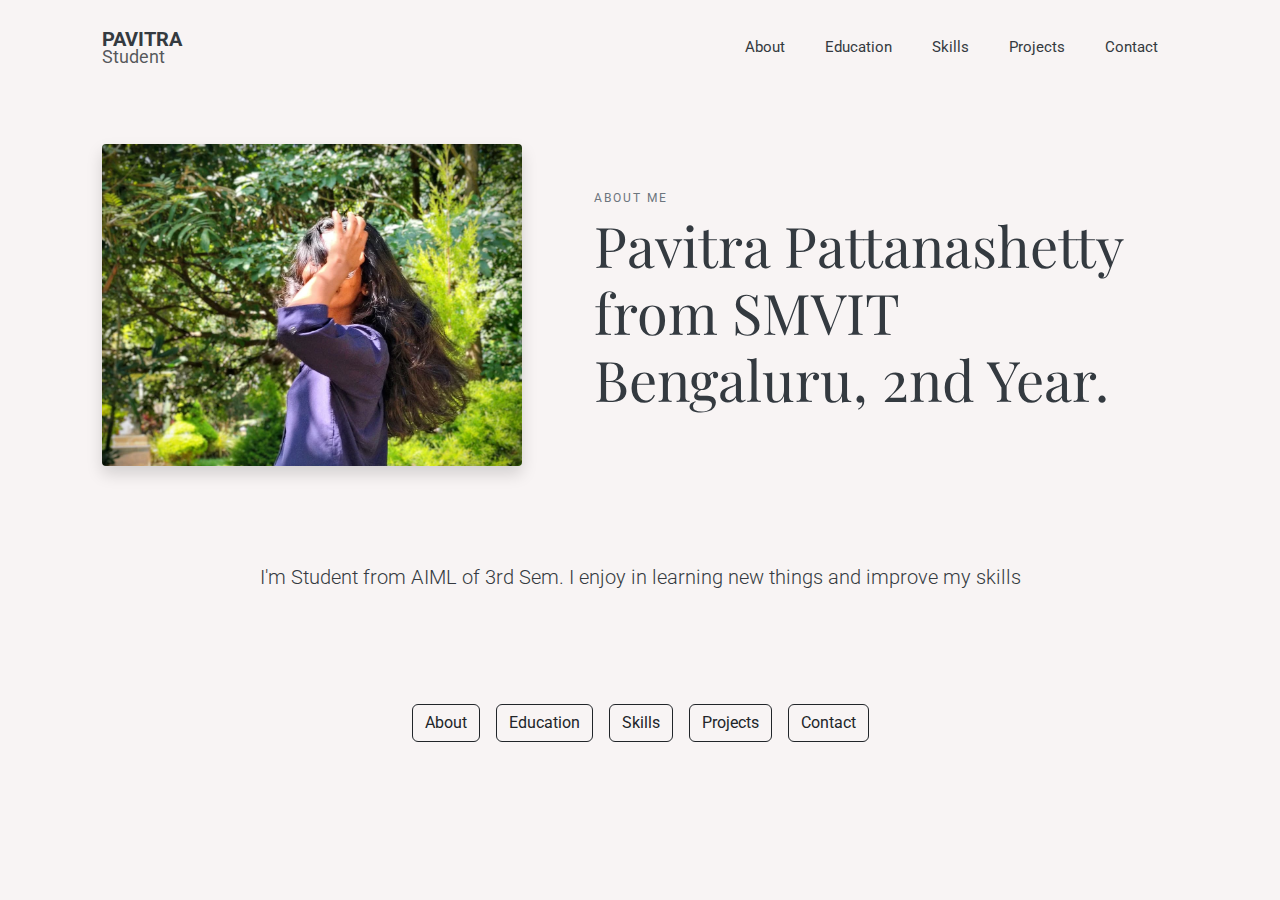
<file: index.html>
<!DOCTYPE html>
<html lang="en">
<head>
    <meta charset="UTF-8">
    <meta name="viewport" content="width=device-width, initial-scale=1.0">
    <title>portfolio</title>
    <link href="https://cdn.jsdelivr.net/npm/bootstrap@5.3.3/dist/css/bootstrap.min.css" rel="stylesheet" integrity="sha384-QWTKZyjpPEjISv5WaRU9OFeRpok6YctnYmDr5pNlyT2bRjXh0JMhjY6hW+ALEwIH" crossorigin="anonymous">
    <link rel="stylesheet" href="style.css">
    <link href="https://fonts.googleapis.com/css2?family=Playfair+Display:ital,wght@0,400..900;1,400..900&family=Roboto:wght@300;400;700&display=swap" rel="stylesheet">
</head>
<body>

    <nav class="navbar navbar-expand-lg custom-navbar-bg pt-4 pb-4">
        <div class="container custom-container">
            <a class="navbar-brand d-flex align-items-center" href="#">
                
                <div class="d-flex flex-column lh-1">
                    <span class="fw-bold">PAVITRA</span>
                    <small class="text-muted">Student</small>
                </div>
            </a>
            
            <button class="navbar-toggler" type="button" data-bs-toggle="collapse" data-bs-target="#navbarNav" aria-controls="navbarNav" aria-expanded="false" aria-label="Toggle navigation">
                <span class="navbar-toggler-icon"></span>
            </button>

            <div class="collapse navbar-collapse justify-content-end" id="navbarNav">
                <ul class="navbar-nav">
                    <li class="nav-item">
                        <a class="nav-link custom-nav-link active" aria-current="page" href="about.html">About</a>
                    </li>
                    <li class="nav-item">
                        <a class="nav-link custom-nav-link" href="edu.html">Education</a>
                    </li>
                    <li class="nav-item">
                        <a class="nav-link custom-nav-link" href="skills.html">Skills</a>
                    </li>
                    <li class="nav-item">
                        <a class="nav-link custom-nav-link" href="proj.html">Projects</a>
                    </li>
                    <li class="nav-item">
                        <a class="nav-link custom-nav-link" href="contact.html">Contact</a>
                    </li>
                </ul>
            </div>
        </div>
    </nav>

    <main class="custom-navbar-bg pt-5 pb-5">
        <div class="container custom-container">
            <div class="row align-items-center g-5">
                
                <div class="col-lg-5">
                    <img src="./pav.jpeg" class="img-fluid profile-img shadow" alt="Pavitra Pattanashetty">
                </div>

                <div class="col-lg-7">
                    <div class="p-4">
                        <p class="about-me-tag mb-1">ABOUT ME</p>
                        <h1 class="display-4 custom-heading">Pavitra Pattanashetty from SMVIT Bengaluru, 2nd Year.</h1>
                    </div>
                </div>
            </div>

            <div class="row mt-5">
                <div class="col-12 text-center pt-5 pb-5">
                    <p class="lead bio-text">
                        I'm Student from AIML of 3rd Sem. I enjoy in learning new things and improve my skills
                      
                    </p>
                </div>
            </div>
            
            <div class="row justify-content-center mt-5">
                <div class="col-12 d-flex flex-wrap justify-content-center gap-3">
                    <a href="about.html" class="btn btn-outline-dark custom-btn">About</a>
                    <a href="edu.html" class="btn btn-outline-dark custom-btn">Education</a>
                    <a href="skills.html" class="btn btn-outline-dark custom-btn">Skills</a>
                    <a href="proj.html" class="btn btn-outline-dark custom-btn">Projects</a>
                    <a href="contact.html" class="btn btn-outline-dark custom-btn">Contact</a>
                </div>
            </div>

        </div>
    </main>
    
    <script src="https://cdn.jsdelivr.net/npm/bootstrap@5.3.3/dist/js/bootstrap.bundle.min.js" integrity="sha384-YvpcrYf0tY3lHB60NNkmXc5s9fDVZLESaAA55NDzOxhy9GkcIdslK1eN7N6jIeHz" crossorigin="anonymous"></script>

</body>
</html>
</file>
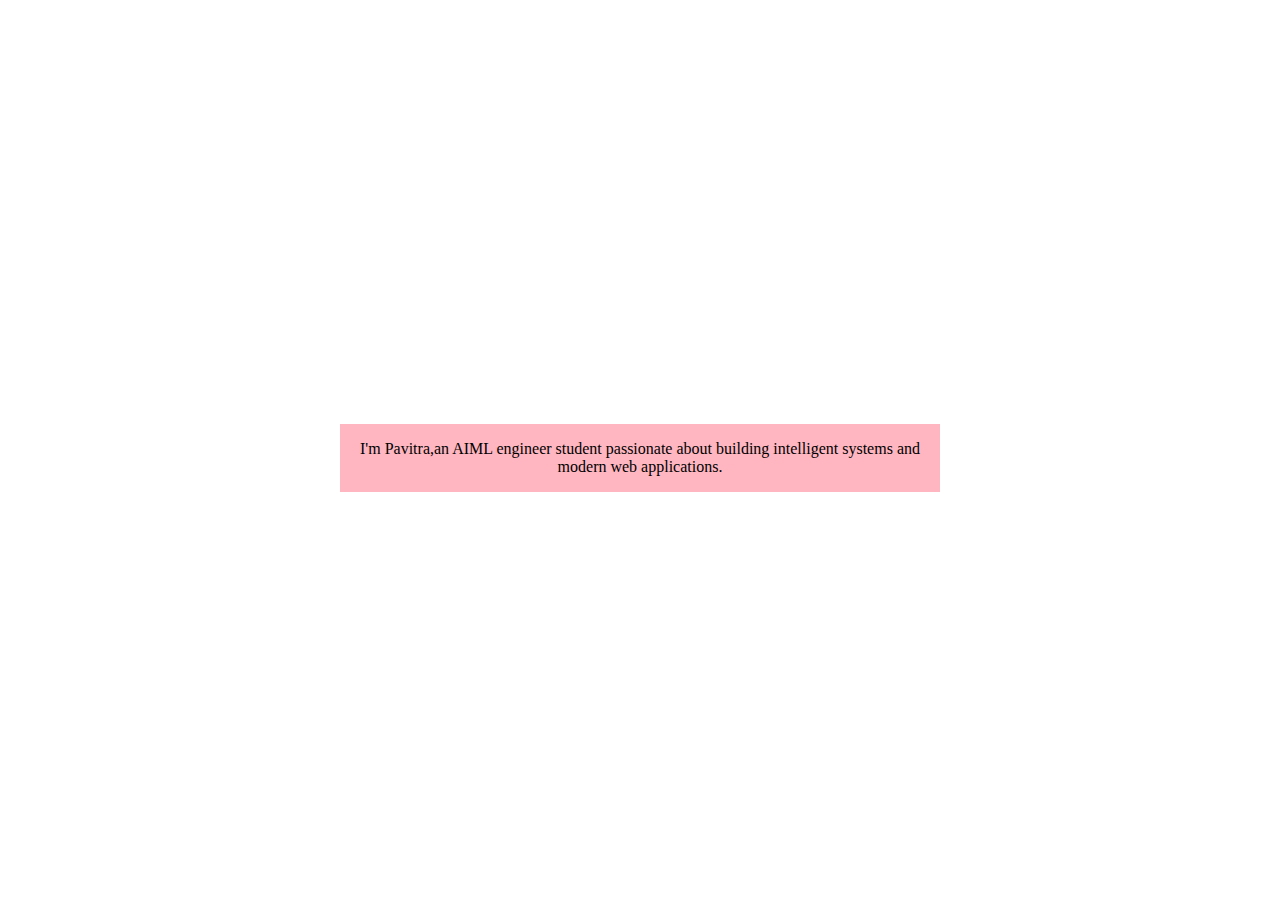
<file: about.html>
<!DOCTYPE html>
<html lang="en">
<head>
    <meta charset="UTF-8">
    <meta name="viewport" content="width=device-width, initial-scale=1.0">
    <title>Document</title>
</head>
<body>
    <div>
    <p>
    I'm Pavitra,an AIML engineer student passionate about building intelligent systems and modern web applications.
    </p>
    </div>
    <style>
       
        body{
            display: flex;
            justify-content: center;
            align-items: center;
            height: 100vh;
        }
    div{
            justify-content: center;
            align-items: center;
            text-align: center;
            height: 300x;
            width: 600px;
            background-color: lightpink;
            
        }
    </style>
</body>
</html>
</file>
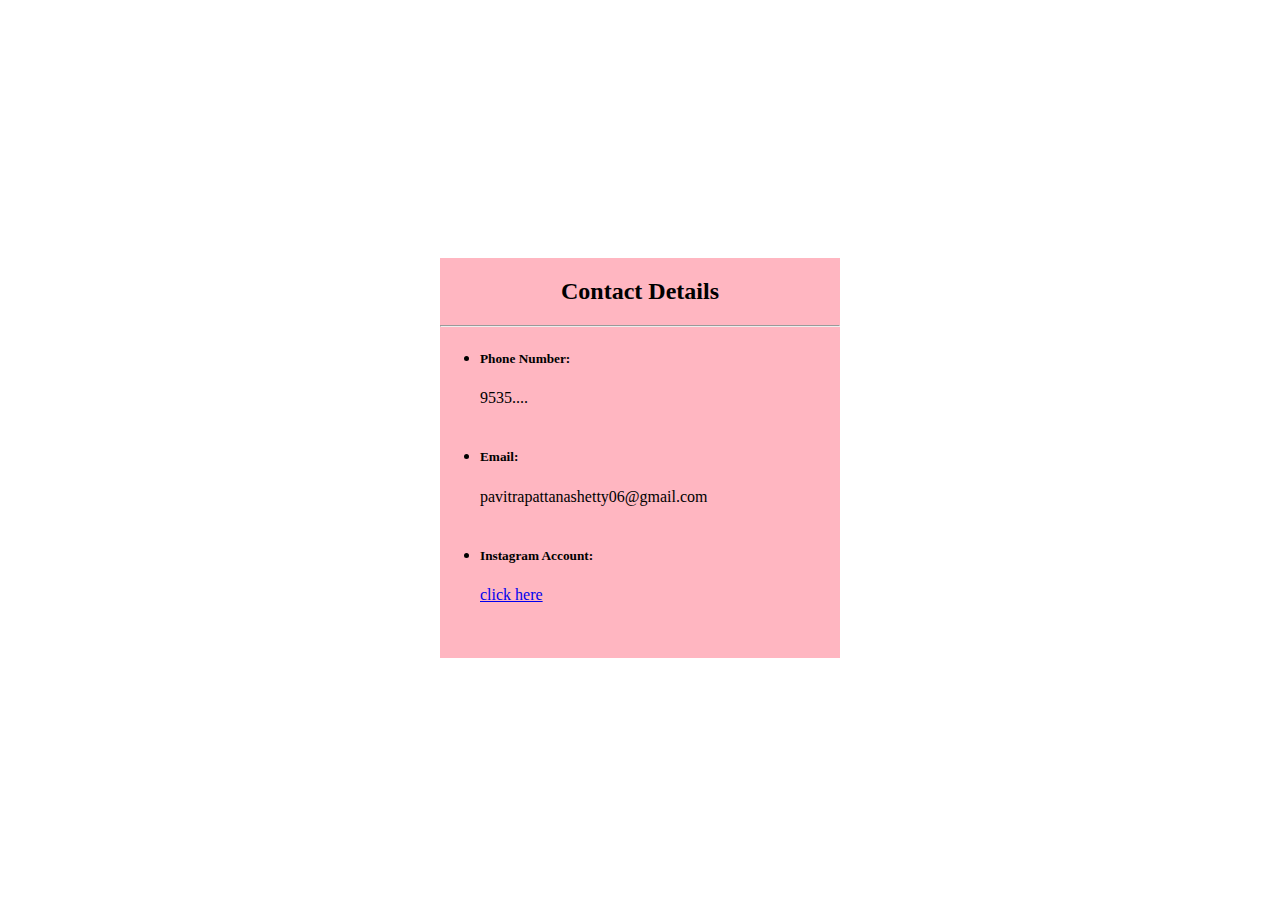
<file: contact.html>
<!DOCTYPE html>
<html lang="en">
<head>
    <meta charset="UTF-8">
    <meta name="viewport" content="width=device-width, initial-scale=1.0">
    <title>Document</title>
</head>
<body>
    <div>
        <h2>Contact Details</h2><hr>
        <ul>
            <li><h5>Phone Number:</h5>9535....</li><br>
            <li><h5>Email:</h5>pavitrapattanashetty06@gmail.com</li><br>
            <li><h5>Instagram Account:</h5><a href="https://www.instagram.com/peace___1920?igsh=MWZnaDF2bzUwanNvYw==">click here</a></li>
        </ul>

         </div>
       <style>
        body{
            display: flex;
            justify-content: center;
            align-items: center;
            text-align: left;
            height: 100vh;

        }
h2{
    text-align: center;
}
        
       
    div{
            justify-content: center;
            align-items: center;
            text-align: left;
            padding: 10;
            height: 400px;
            width: 400px;
            background-color: lightpink;
            
        }
    
    </style>
</body>
</html>
</file>
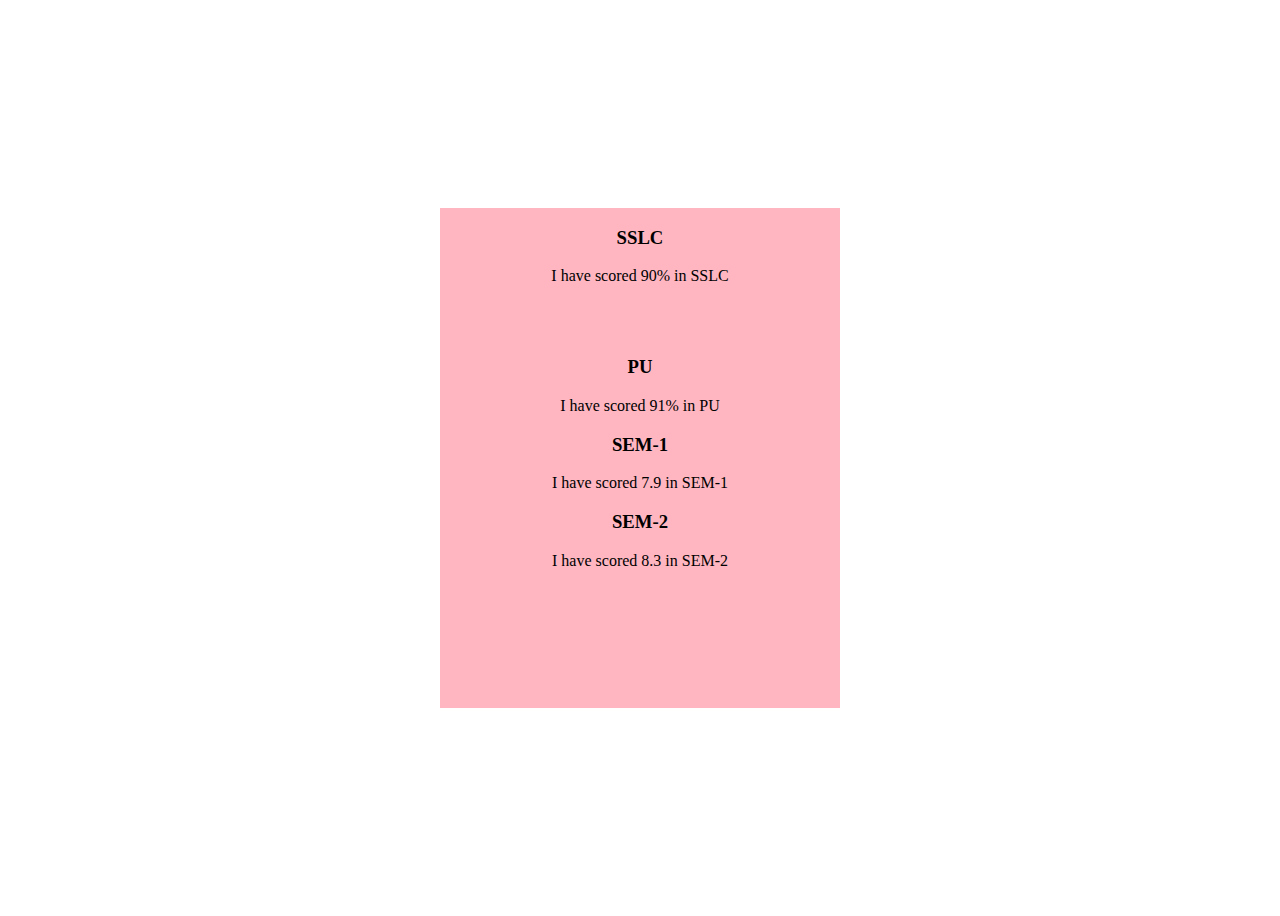
<file: edu.html>
<!DOCTYPE html>
<html lang="en">
<head>
    <meta charset="UTF-8">
    <meta name="viewport" content="width=device-width, initial-scale=1.0">
    <title>Document</title>
</head>
<body>
    <div >
    <h3>SSLC</h3>
    <p>I have scored 90% in SSLC</p><br><br>
    <h3>PU</h3>
    <p>I have scored 91% in PU</p>
    <h3>SEM-1</h3>
    <p>I have scored 7.9 in SEM-1</p>
    <h3>SEM-2</h3>
    <p>I have scored 8.3 in SEM-2</p>
    </div>
    <style>
        body{
            display: flex;
            justify-content: center;
            align-items: center;
            height: 100vh;
        }
    div{
            justify-content: center;
            align-items: center;
            text-align: center;
            height: 500px;
            width: 400px;
            background-color: lightpink;
            
        }
    </style>
</body>
</html>
</file>
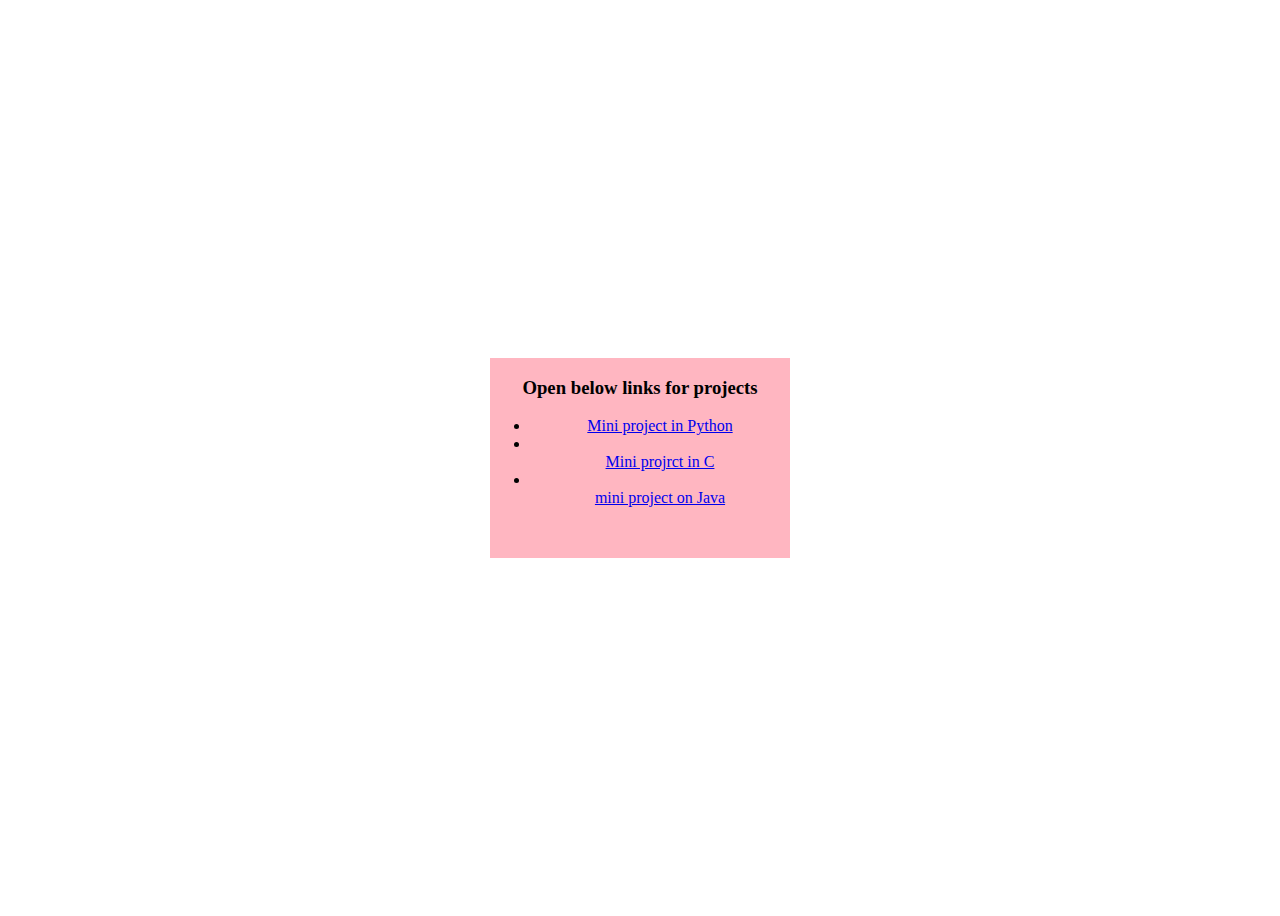
<file: proj.html>
<!DOCTYPE html>
<html lang="en">
<head>
    <meta charset="UTF-8">
    <meta name="viewport" content="width=device-width, initial-scale=1.0">
    <title>Document</title>
</head>
<body>
    <div>
    <h3>Open below links for projects</h3>
    <ul>
       <li> <a href="https://youtu.be/y_I2YOP91Is?si=p1Z86SF4JJX2FSEN">Mini project in Python</a></li>
       <li></li> <a href="https://youtu.be/usTXYZHfjKc?si=cb-D_ujVPFantDfB">Mini projrct in C</a></li>
      <li></li>  <a href="https://www.google.com/url?sa=t&rct=j&q=&esrc=s&source=video&cd=&cad=rja&uact=8&ved=2ahUKEwihpJTLmraRAxVNyDgGHanYHyMQtwJ6BAgTEAI&url=https%3A%2F%2Fwww.youtube.com%2Fwatch%3Fv%3DfjgYQ41R_Jk&usg=AOvVaw0-QqhSUBOTyDV-pu-6W9vu&opi=89978449">mini project on Java</a></li>

    </ul>
    </div>
<style>
        body{
            display: flex;
            justify-content: center;
            align-items: center;
            text-align: center;
            height: 100vh;

        }
        
       
    div{
            justify-content: center;
            align-items: center;
            text-align: center;
            height: 200px;
            width: 300px;
            background-color: lightpink;
            
        }
    
    </style>

</body>
</html>
</file>
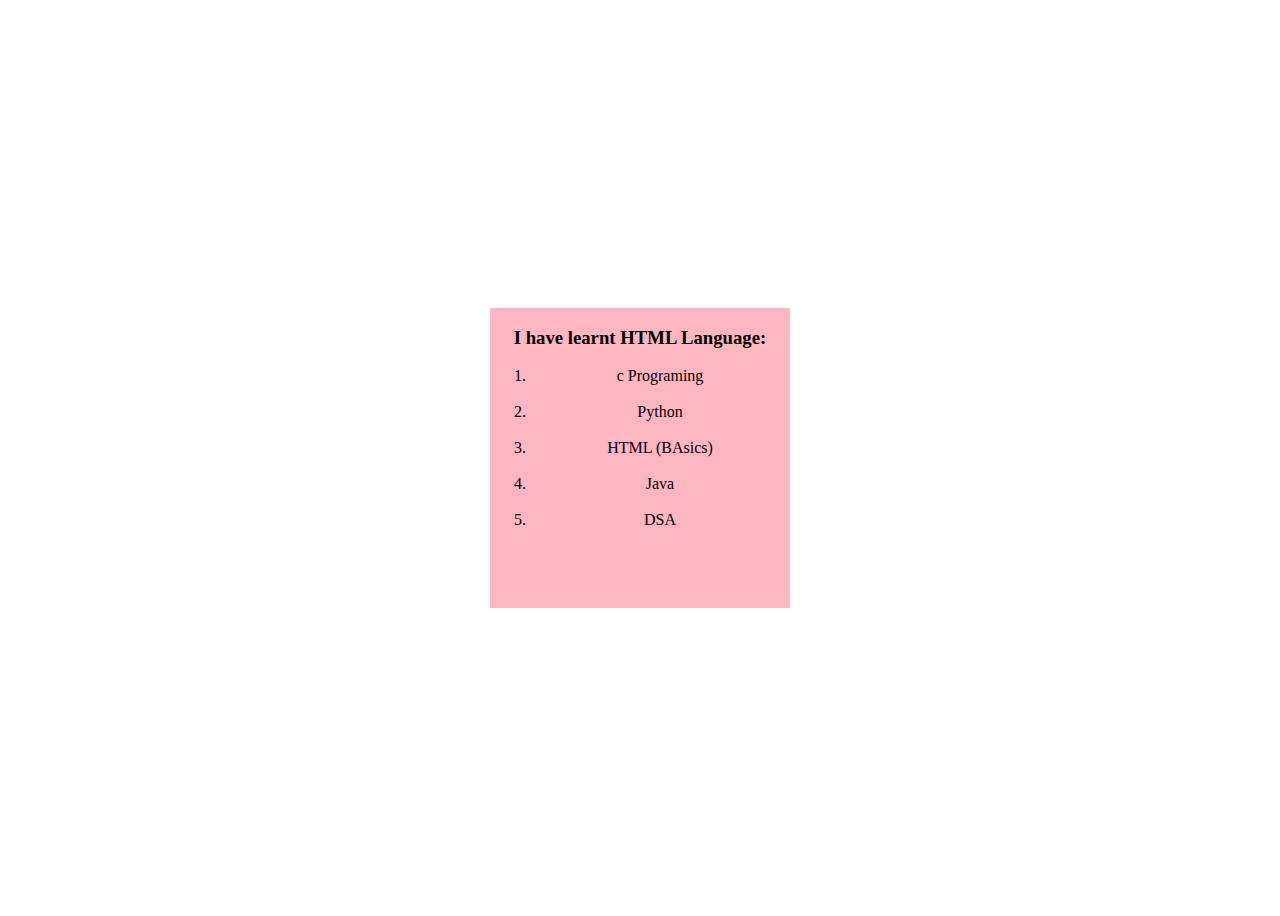
<file: skills.html>
<!DOCTYPE html>
<html lang="en">
<head>
    <meta charset="UTF-8">
    <meta name="viewport" content="width=device-width, initial-scale=1.0">
    <title>Document</title>
</head>
<body>
    <div>
    <h3>
        I have learnt HTML Language:
    </h3>
        <ol>
            <li>c Programing</li><br>
            <li>Python</li><br>
            <li>HTML (BAsics)</li><br>
            <li>Java</li><br>
            <li>DSA</li><br>
        
        </ol>
    </p>
    </div>
    <style>
        body{
            display: flex;
            justify-content: center;
            align-items: center;
            text-align: center;
            height: 100vh;

        }
        
       
    div{
            justify-content: center;
            align-items: center;
            text-align: center;
            height: 300px;
            width: 300px;
            background-color: lightpink;
            
        }
    
    </style>
</body>
</html>
</file>
<file: style.css>
:root {
    --primary-bg-color: #f8f4f4; 
    --text-color: #343a40; 
    --muted-color: #6c757d;
    --logo-color: #8b0000; 
    --main-font: 'Roboto', sans-serif;
    --heading-font: 'Playfair Display', serif;
}

body {
    font-family: var(--main-font);
    color: var(--text-color);
    background-color: var(--primary-bg-color); 
}


.custom-container {
    max-width: 1100px;
}

.custom-navbar-bg {
    background-color: var(--primary-bg-color);
}

.navbar-brand {
    color: var(--text-color) !important;
}

.ac-logo {
    width: 40px;
    height: 40px;
    background-color: transparent; 
    border: 1px solid var(--text-color);
    border-radius: 50%;
    display: flex;
    justify-content: center;
    align-items: center;
    font-weight: bold;
    font-size: 1rem;
}

.custom-nav-link {
    color: var(--text-color) !important;
    padding-left: 1.25rem !important;
    padding-right: 1.25rem !important;
    font-size: 0.95rem;
}

.custom-nav-link:hover {
    text-decoration: underline;
}


.profile-img {
    border-radius: 4px; 
}

.about-me-tag {
    font-size: 0.75rem;
    color: var(--muted-color);
    letter-spacing: 2px;
    text-transform: uppercase;
}

.custom-heading {
    font-family: var(--heading-font);
    font-weight: 400; 
    line-height: 1.2;
    font-size: 3.5rem; 
.bio-text {
    font-size: 1.5rem;
    font-weight: 300;
    line-height: 1.5;
    max-width: 700px;
    margin: 0 auto;
}



.custom-btn {
    border-radius: 0; 
    padding: 10px 25px;
    font-size: 0.9rem;
    text-transform: uppercase;
    letter-spacing: 1px;
    border-color: var(--text-color) !important;
    color: var(--text-color) !important;
}

.custom-btn:hover {
    background-color: var(--text-color) !important;
    color: white !important;
}
</file>
